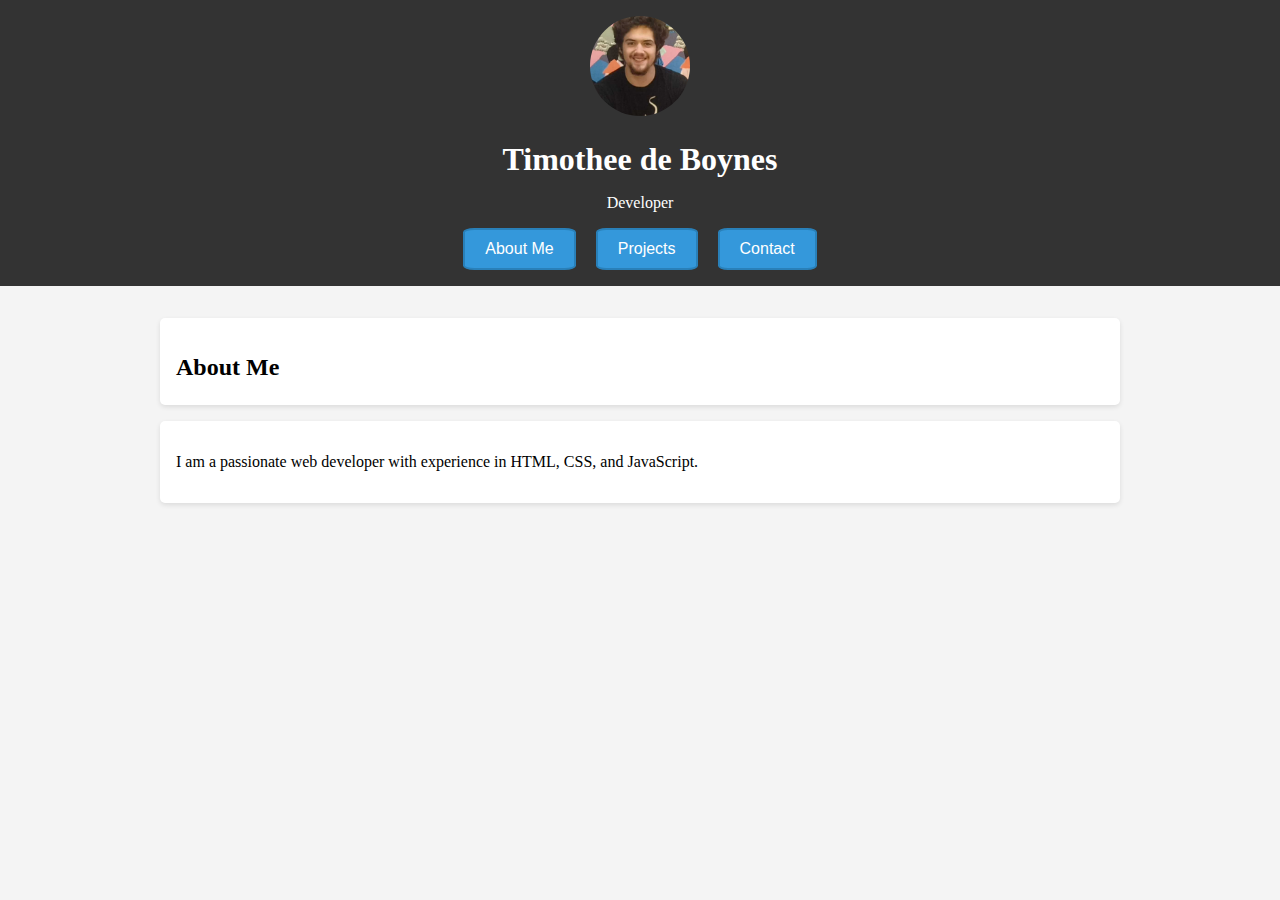
<file: index.html>
<!DOCTYPE html>
<html lang="en">

<head>
  <meta charset="UTF-8">
  <meta name="viewport" content="width=device-width, initial-scale=1.0">
  <title>Timothee de Boynes - Portfolio</title>
  <link rel="stylesheet" href="css/styles.css">
</head>

<body>
  <header>
    <img src="images/tim.png" alt="Timothee de Boynes profile picture" class="profile-photo">
    <h1>Timothee de Boynes</h1>
    <p>Developer</p>

    <nav class="nav-container">
      <a href="#" data-target="about" class="custom-button">About Me</a>
      <a href="#" data-target="projects" class="custom-button">Projects</a>
      <a href="#" data-target="contact" class="custom-button">Contact</a>
    </nav>
  </header>

  <div id="about" class="container active">
    <div class="card">
      <h2>About Me</h2>
    </div>
    <div class="card">
      <p>I am a passionate web developer with experience in HTML, CSS, and JavaScript.</p>
    </div>
  </div>

  <div id="projects" class="container">
    <div class="card">
      <h2>Projects</h2>
    </div>
    <div class="card">

      <div class="project">
        <a href="projectPage.html?id=1" class="custom-button">LocalShirt</a>
        <p>LocalShirt is a web extension that helps its consumers find responsible alternatives to the textile products
          they purchase online.
          <br>
          <br>
          The suggested alternatives offer a more positive environmental and ethical impact. Thus, the user can continue
          to buy products that meet their initial expectations without having to change their consumption habits.
          <br>
          <br>

          Information about the alternative such as price and its ecological/ethical benefits will be presented to the
          user. If the user wishes to purchase a suggested alternative, there will be a redirect button to the website
          where the item is located.
          <br>
          <br>

          To be able to suggest these alternatives, Partner Brands will have the opportunity to collaborate with us. As
          a result, they will have an account that allows them to access the dedicated partner section. This section
          enables them to add and interact with the items they want to propose as alternatives..
        </p>
        <img src="images/LocalShirt.png" alt="LocalShirt Project Image"
          style="width:100%; height:auto; border-radius:10px;">
      </div>
    </div>
    <div class="card">
      <div class="project">
      </div>
      <a href="projectPage.html?id=2" class="custom-button">AI2DIY</a>
      <p>The Artificially Intelligent DIY Assistant! Because who needs real expertise when you can
        have an AI that pretends it knows everything about everything?
        <br>
        <br>
        From baking soufflés to building rocket ships
        out of household items, AI2DIY will confidently guide you through tasks it's never even heard of before.
        <br>
        It’s like having a know-it-all friend who's actually clueless but charmingly convinced otherwise.
        <br><br>Disclaimer: <br>Side
        effects may include overconfidence in spaghetti-throwing skills and questionable fashion advice from your AI
        stylist.
      </p>
      <img src="images/ai.png" alt="AI Project Image" style="width:100%; height:auto; border-radius:10px;">
    </div>
  </div>

  <div id="contact" class="container">
    <div class="card">
      <h2>Contact</h2>
      <p>Email: my.email@example.com</p>
      <p>Phone: 00 00 00 00 00</p>
      <p>Website: www.jaj.com</p>
    </div>
  </div>

  <script>
    document.querySelectorAll('nav a').forEach(link => {
      link.addEventListener('click', function (e) {
        e.preventDefault();
        document.querySelectorAll('.container').forEach(container => {
          container.classList.remove('active');
        });
        document.getElementById(this.dataset.target).classList.add('active');
      });
    });
  </script>
</body>

</html>
</file>
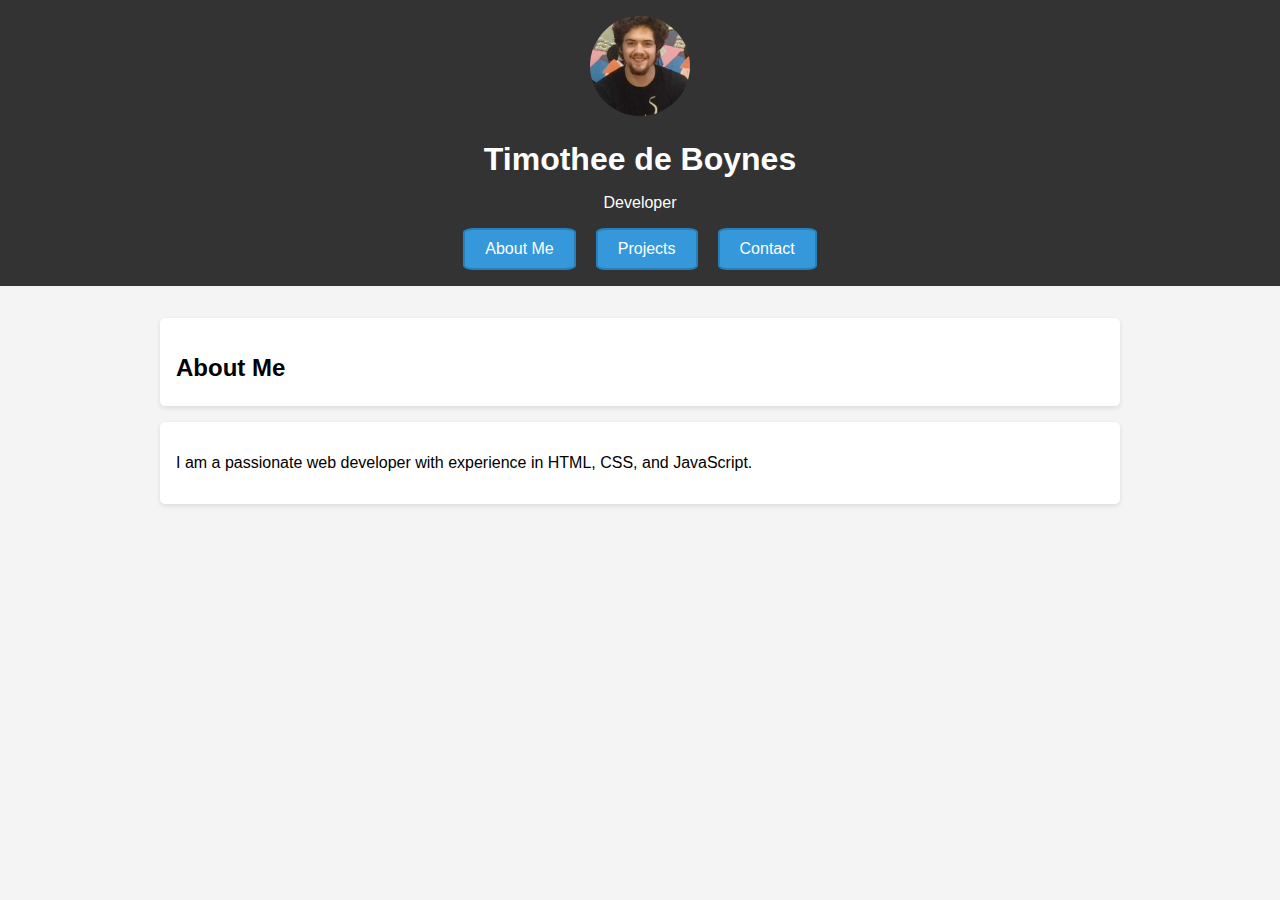
<file: midterm/index.html>
<!DOCTYPE html>
<html lang="en">

<head>
  <meta charset="UTF-8">
  <meta name="viewport" content="width=device-width, initial-scale=1.0">
  <title>Timothee de Boynes - Portfolio</title>
  <link rel="stylesheet" href="css/styles.css">
</head>

<body>
  <header>
    <img src="images/tim.png" alt="Timothee de Boynes" class="profile-photo">
    <h1>Timothee de Boynes</h1>
    <p>Developer</p>

    <nav class="nav-container">
      <a href="#" data-target="about" class="custom-button">About Me</a>
      <a href="#" data-target="projects" class="custom-button">Projects</a>
      <a href="#" data-target="contact" class="custom-button">Contact</a>
    </nav>
  </header>

  <div id="about" class="container active">
    <div class="card">
      <h2>About Me</h2>
    </div>
    <div class="card">
      <p>I am a passionate web developer with experience in HTML, CSS, and JavaScript.</p>
    </div>
  </div>

  <div id="projects" class="container">
    <div class="card">
      <h2>Projects</h2>
    </div>
    <div class="card">

      <div class="project">
        <h3><a href="projectPage.html?id=1">LocalShirt</a></h3>
        <p>LocalShirt is a web extension that helps its consumers find responsible alternatives to the textile products
          they purchase online.
          <br>
          <br>
          The suggested alternatives offer a more positive environmental and ethical impact. Thus, the user can continue
          to buy products that meet their initial expectations without having to change their consumption habits.
          <br>
          <br>

          Information about the alternative such as price and its ecological/ethical benefits will be presented to the
          user. If the user wishes to purchase a suggested alternative, there will be a redirect button to the website
          where the item is located.
          <br>
          <br>

          To be able to suggest these alternatives, Partner Brands will have the opportunity to collaborate with us. As
          a result, they will have an account that allows them to access the dedicated partner section. This section
          enables them to add and interact with the items they want to propose as alternatives..
        </p>
        <img src="images/LocalShirt.png" alt="Project Image" style="width:100%; height:auto; border-radius:10px;">
      </div>
    </div>
    <div class="card">
      <div class="project">
      </div>
        <h3><a href="projectPage.html?id=2">AI2DIY</a></h3>
        <p>The Artificially Intelligent DIY Assistant! Because who needs real expertise when you can
          have an AI that pretends it knows everything about everything?
          <br>
          <br>
          From baking soufflés to building rocket ships
          out of household items, AI2DIY will confidently guide you through tasks it's never even heard of before.
          <br>
          It’s
          like having a know-it-all friend who's actually clueless but charmingly convinced otherwise.
          <br><br>Disclaimer: <br>Side
          effects may include overconfidence in spaghetti-throwing skills and questionable fashion advice from your AI
          stylist.
        </p>
        <img src="images/ai.png" alt="Project Image" style="width:100%; height:auto; border-radius:10px;">
    </div>
  </div>

  <div id="contact" class="container">
    <div class="card">
      <h2>Contact</h2>
      <p>Email: my.email@example.com</p>
      <p>Phone: 00 00 00 00 00</p>
      <p>Website: www.jaj.com</p>
    </div>
  </div>

  <script>
    document.querySelectorAll('nav a').forEach(link => {
      link.addEventListener('click', function (e) {
        e.preventDefault();
        document.querySelectorAll('.container').forEach(container => {
          container.classList.remove('active');
        });
        document.getElementById(this.dataset.target).classList.add('active');
      });
    });
  </script>
</body>

</html>
</file>
<file: css/styles.css>
@media (max-width: 768px) {

  .container {
    padding: 0 0.5rem;
  }
}

@media (max-width: 576px) {

  h1 {
    font-size: 24px;
  }

  h2 {
    font-size: 20px;
  }
}

h1,h2,h3 {
  font-family: 'Merriweather', serif;
  margin-bottom: 0.5rem;
}

p {
  font-family: 'Roboto';
  margin-bottom: 1rem;
}

/* Classes */
.profile-photo {
  width: 100px;
  height: 100px;
  border-radius: 50%;
  object-fit: cover;
}

.custom-button {
  display: inline-block;
  padding: 10px 20px;
  text-decoration: none;
  color: #fff;
  background-color: #3498db;
  border: 2px solid #2980b9;
  border-radius: 10%;
  transition: background-color 0.3s ease;
}

.container {
  display: none;
  max-width: 960px;
  margin: 2rem auto;
  padding: 0 1rem;
}

.container.active {
  display: block;
}

.card {
  background-color: #fff;
  padding: 1rem;
  margin-bottom: 1rem;
  border-radius: 5px;
  box-shadow: 0 2px 5px rgba(0, 0, 0, 0.1);
}

.nav-container {
  display: flex;
  justify-content: center;
}

body {
  font-family: 'Roboto', sans-serif;
  margin: 0;
  padding: 0;
  background-color: #f4f4f4;
}

header {
  background-color: #333;
  color: #fff;
  padding: 1rem;
  text-align: center;
}

nav {
  margin-left: auto;
  display: flex;
  gap: 20px;
}

.custom-button:hover {
  background-color: #2980b9;
}

.custom-button:active {
  background-color: #2c3e50;
}

.arrow-icon {
  color: white;
  margin-right: 5px;
}

.back-link:hover {
  color: rgb(152, 157, 242);
}




/* Project Page */

.back-link {
  position: absolute;
  top: 1%;
  left: 1%;
  color: white;
  text-decoration: none;
  font-size: 40px;
  padding: 10px;
}

.detailContainer {
  padding: 20px;
  max-width: 800px;
  margin: auto;
}

.detailCard {
  margin: 20px 0;
  padding: 20px;
  background-color: #ffffff;
  border-radius: 10px;
  box-shadow: 0 0 10px rgba(0, 0, 0, 0.1);
}
</file>
<file: midterm/css/styles.css>
/* General styles */
body {
  font-family: Arial, sans-serif;
  margin: 0;
  padding: 0;
  background-color: #f4f4f4;
}

.container {
  display: none;
  max-width: 960px;
  margin: 2rem auto;
  padding: 0 1rem;
}

h1,
h2,
h3 {
  margin-bottom: 0.5rem;
}

p {
  margin-bottom: 1rem;
}

/* Header styles */
header {
  background-color: #333;
  color: #fff;
  padding: 1rem;
  text-align: center;
}

/* Card styles */
.card {
  background-color: #fff;
  padding: 1rem;
  margin-bottom: 1rem;
  border-radius: 5px;
  box-shadow: 0 2px 5px rgba(0, 0, 0, 0.1);
}

/* Responsive styles */
@media (max-width: 768px) {

  /* Styles for tablets */
  .container {
    padding: 0 0.5rem;
  }
}

@media (max-width: 576px) {

  /* Styles for mobile devices */
  h1 {
    font-size: 24px;
  }

  h2 {
    font-size: 20px;
  }
}

.profile-photo {
  width: 100px;
  height: 100px;
  border-radius: 50%;
  object-fit: cover;
}

nav {
  margin-left: auto;
  display: flex;
  gap: 20px;
}

.container.active {
  display: block;
}

/* Button styles */
.custom-button {
  display: inline-block;
  padding: 10px 20px;
  text-decoration: none;
  color: #fff;
  background-color: #3498db;
  border: 2px solid #2980b9;
  border-radius: 10%;
  transition: background-color 0.3s ease;
}

.custom-button:hover {
  background-color: #2980b9;
}

.custom-button:active {
  background-color: #2c3e50;
}

.arrow-icon {
  color: white;
  margin-right: 5px; /* Adjust spacing as needed */
}

.back-link {
  position: absolute;
  top: 1%;
  left: 1%;
  color: white; /* Set the color to white */
  text-decoration: none;
  font-size: 40px; /* Adjust font size to make the arrow bigger */
  padding: 10px; /* Add padding for spacing */
}


.back-link:hover {
  color: rgb(152, 157, 242); /* Change arrow color on hover to black */
}

.detailContainer {
  padding: 20px;
  max-width: 800px;
  margin: auto;
}

.detailCard {
  margin: 20px 0;
  padding: 20px;
  background-color: #ffffff;
  border-radius: 10px;
  box-shadow: 0 0 10px rgba(0, 0, 0, 0.1);
}

.nav-container {
  display: flex;
  justify-content: center;
}
</file>
